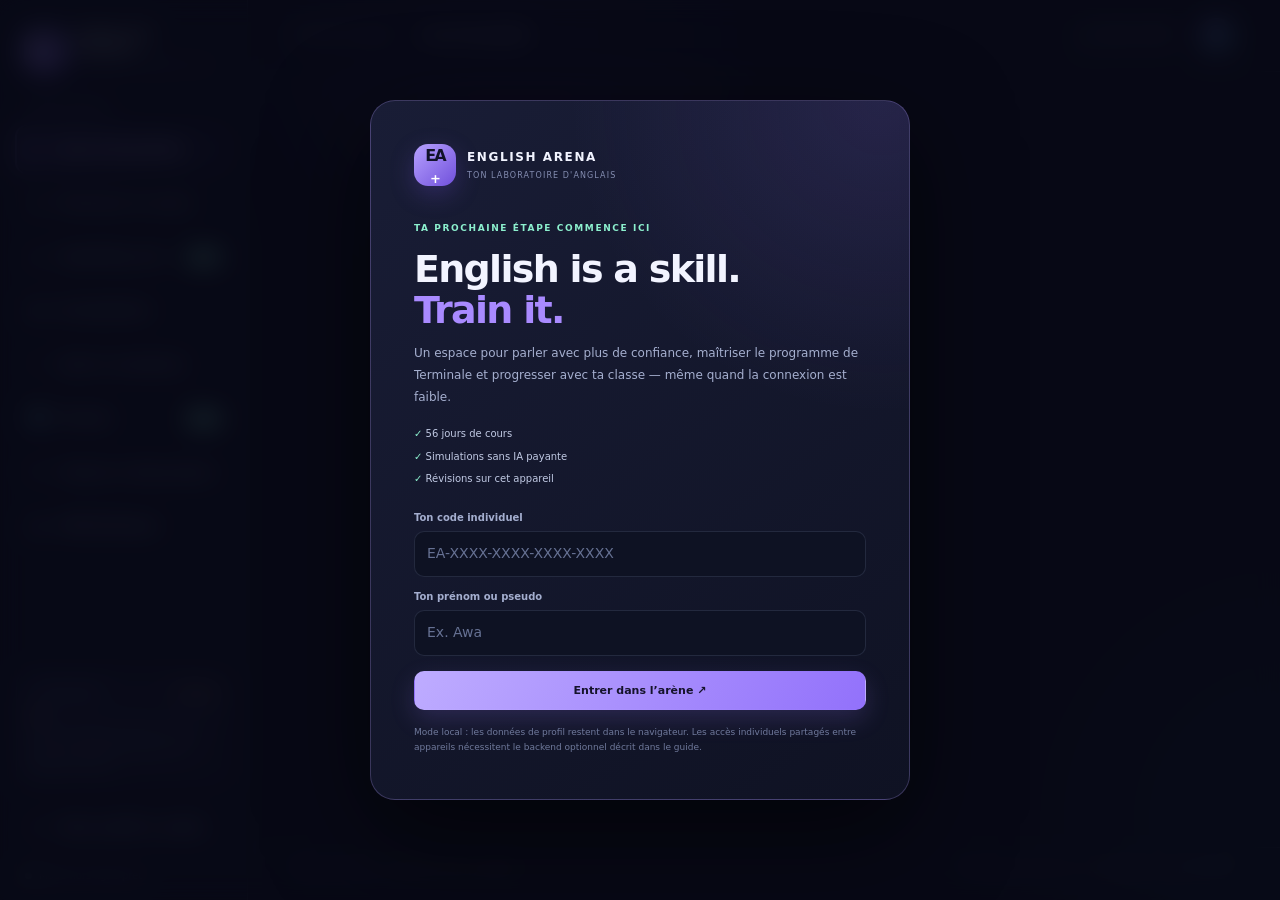
<file: index.html>
<!doctype html>
<html lang="fr">
<head>
  <meta charset="utf-8">
  <meta name="viewport" content="width=device-width,initial-scale=1,viewport-fit=cover">
  <meta http-equiv="Content-Security-Policy" content="default-src 'self'; script-src 'self'; style-src 'self' 'unsafe-inline'; img-src 'self' data: blob:; media-src 'self' blob:; font-src 'self'; connect-src 'self' https://*.supabase.co wss://*.supabase.co; object-src 'none'; base-uri 'self'; form-action 'self'; frame-src 'none'; worker-src 'self'">
  <meta name="referrer" content="no-referrer">
  <meta name="robots" content="noindex, nofollow">
  <meta name="theme-color" content="#101327">
  <meta name="description" content="English Arena : cours d'anglais pour la Terminale, simulations orales, quiz et révisions hors ligne.">
  <title>English Arena · Terminale English Lab</title>
  <link rel="manifest" href="manifest.webmanifest">
  <link rel="icon" href="assets/icons/icon.svg" type="image/svg+xml">
  <link rel="stylesheet" href="css/styles.css">
  <script src="js/boot.js"></script>
  <script src="js/config.js"></script>
  <script src="js/vendor/supabase.js" defer></script>
  <script src="js/data.js"></script>
  <script src="js/data-extra.js"></script>
  <script src="js/data-sim-more.js"></script>
  <script src="js/world-data.js"></script>
  <script src="js/cloud.js" defer></script>
  <script src="js/voice.js" defer></script>
  <script src="js/speech.js" defer></script>
  <script src="js/badges.js" defer></script>
  <script src="js/mascot.js" defer></script>
  <script src="js/quiz-engine.js" defer></script>
  <script src="js/simulation.js" defer></script>
  <script src="js/games.js" defer></script>
  <script src="js/duel.js" defer></script>
  <script src="js/tournament.js" defer></script>
  <script src="js/world.js" defer></script>
  <script src="js/tour.js" defer></script>
  <script src="js/app.js" defer></script>
</head>
<body>
  <div class="ambient ambient-one"></div><div class="ambient ambient-two"></div>
  <div id="toast" class="toast" role="status" aria-live="polite"></div>
  <div class="app-shell">
    <aside class="sidebar" id="sidebar">
      <a class="brand" href="#home" aria-label="English Arena accueil"><span class="brand-mark">EA<span>+</span></span><span><strong>ENGLISH<br>ARENA</strong><small>TERMINALE ENGLISH LAB</small></span></a>
      <div class="side-label">TON ESPACE</div>
      <nav class="main-nav" aria-label="Navigation principale">
        <button class="nav-item active" data-view="home"><span class="nav-icon">◈</span>Vue d'ensemble</button>
        <button class="nav-item" data-view="courses"><span class="nav-icon">▤</span>Parcours & cours</button>
        <button class="nav-item" data-view="speak"><span class="nav-icon">◖</span>Speaking Lab <span class="nav-pill">NEW</span></button>
        <button class="nav-item" data-view="vocab"><span class="nav-icon">Aa</span>Vocabulaire</button>
        <button class="nav-item" data-view="practice"><span class="nav-icon">✳</span>Quiz & examens</button>
        <button class="nav-item" data-view="world"><span class="nav-icon">🌍</span>Monde <span class="nav-pill">NEW</span></button>
        <button class="nav-item" data-view="community"><span class="nav-icon">☺</span>Classe & discussion</button>
        <button class="nav-item" data-view="library"><span class="nav-icon">▣</span>Bibliothèque</button>
      </nav>
      <div class="side-spacer"></div>
      <div class="streak-card"><div class="streak-top"><span>✦ TON ÉLAN</span><span id="sidebarStreak">0 jours</span></div><div class="streak-meter"><i id="streakFill"></i></div><p>Un peu d'anglais chaque jour vaut mieux qu'une longue séance de temps en temps.</p></div>
      <button class="nav-item" data-view="profile"><span class="nav-icon">⚙</span>Mon profil & outils</button>
      <div class="sidebar-foot"><span class="status-dot"></span><span id="connectionLabel">Mode hors ligne prêt</span></div>
    </aside>
    <main class="main-area">
      <header class="topbar">
        <button class="icon-button mobile-menu" id="menuToggle" aria-label="Ouvrir le menu">☰</button>
        <div class="crumb"><span>ESPACE ÉLÈVE</span><b>/</b><strong id="currentPageLabel">Vue d'ensemble</strong></div>
        <div class="top-actions"><span class="offline-chip"><i></i><span id="onlineText">LOCAL-FIRST</span></span><button class="install-button" id="installButton" hidden>＋ Installer</button><button class="avatar-button" id="profileShortcut" aria-label="Ouvrir mon profil"><span id="topAvatar">?</span></button></div>
      </header>
      <div class="view-wrap" id="viewContainer" tabindex="-1"></div>
      <footer class="app-footer"><span>ENGLISH ARENA <span class="muted">· Apprendre, parler, progresser.</span></span><span id="footerMode">Tes progrès restent sur cet appareil en mode local.</span></footer>
    </main>
  </div>
  <nav class="mobile-nav" aria-label="Navigation mobile">
    <button data-view="home" class="active"><span>◈</span>Accueil</button><button data-view="courses"><span>▤</span>Cours</button><button data-view="speak"><span>◖</span>Parler</button><button data-view="practice"><span>✳</span>Quiz</button><button data-view="world"><span>🌍</span>Monde</button><button data-view="community"><span>☺</span>Classe</button><button data-view="profile"><span>☻</span>Profil</button>
  </nav>
  <div class="modal-backdrop" id="modalBackdrop" hidden><section class="modal" id="modalPanel" role="dialog" aria-modal="true" aria-labelledby="modalTitle"><button class="modal-close" id="modalClose" aria-label="Fermer">×</button><div id="modalContent"></div></section></div>
  <div class="onboarding-backdrop" id="onboardingBackdrop" hidden><section class="onboarding-panel"><div class="onboarding-brand"><span class="brand-mark">EA<span>+</span></span><div><b>ENGLISH ARENA</b><small>TON LABORATOIRE D'ANGLAIS</small></div></div><div class="onboarding-kicker">TA PROCHAINE ÉTAPE COMMENCE ICI</div><h1>English is a skill.<br><em>Train it.</em></h1><p class="onboarding-copy">Un espace pour parler avec plus de confiance, maîtriser le programme de Terminale et progresser avec ta classe — même quand la connexion est faible.</p><div class="onboarding-features"><span>✓ 56 jours de cours</span><span>✓ Simulations sans IA payante</span><span>✓ Révisions sur cet appareil</span></div><div id="onboardingFormWrap"></div><small class="privacy-note">Mode local : les données de profil restent dans le navigateur. Les accès individuels partagés entre appareils nécessitent le backend optionnel décrit dans le guide.</small></section></div>
  
</body>
</html>
</file>
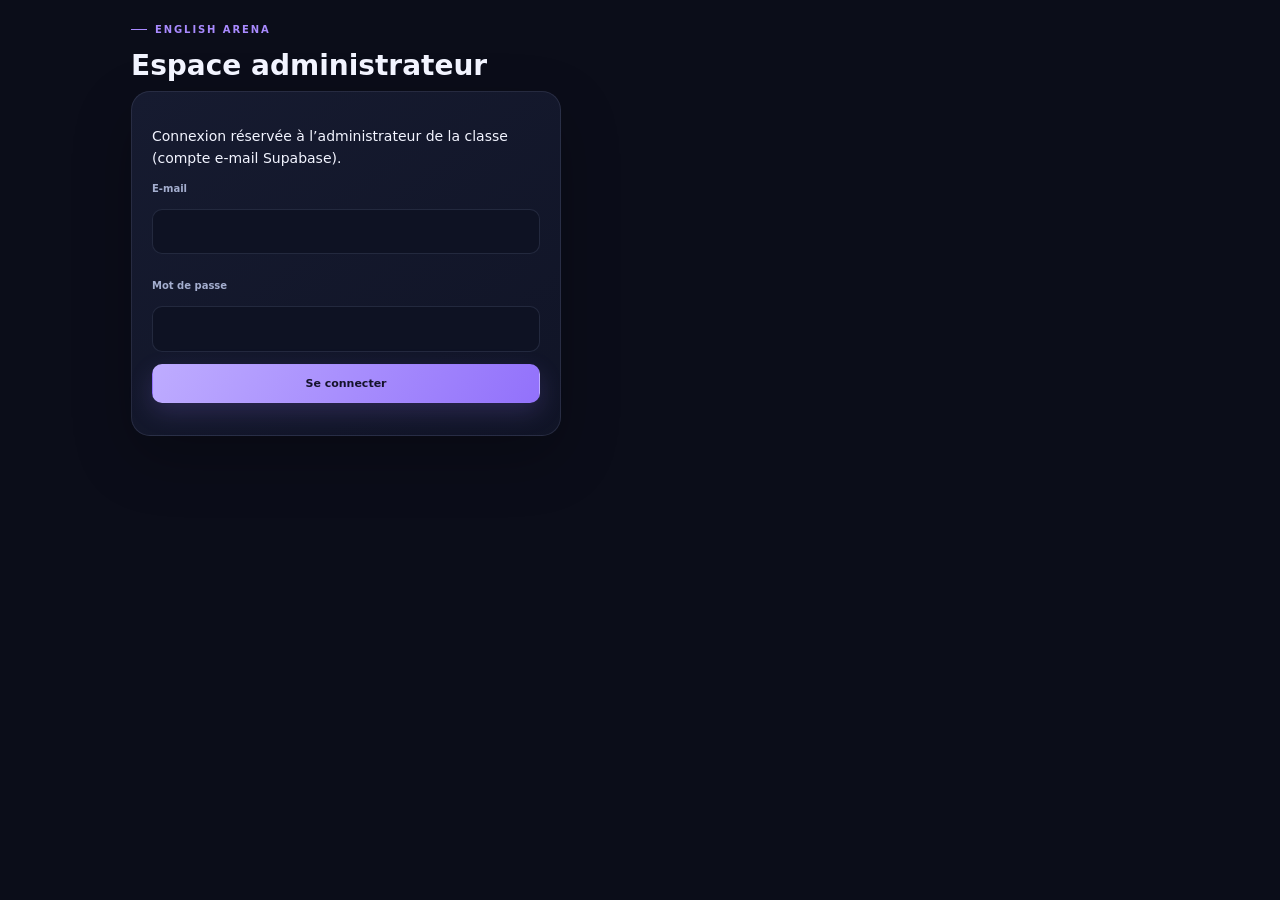
<file: admin.html>
<!doctype html>
<html lang="fr">
<head>
  <meta charset="utf-8">
  <meta name="viewport" content="width=device-width,initial-scale=1">
  <meta http-equiv="Content-Security-Policy" content="default-src 'self'; script-src 'self'; style-src 'self' 'unsafe-inline'; img-src 'self' data: blob:; media-src 'self' blob:; font-src 'self'; connect-src 'self' https://*.supabase.co wss://*.supabase.co; object-src 'none'; base-uri 'self'; form-action 'self'; frame-src 'none'; worker-src 'self'">
  <meta name="referrer" content="no-referrer">
  <meta name="robots" content="noindex, nofollow">
  <meta name="theme-color" content="#101327">
  <title>English Arena · Administration</title>
  <link rel="icon" href="assets/icons/icon.svg" type="image/svg+xml">
  <link rel="stylesheet" href="css/styles.css">
  <style>
    .adm{max-width:1050px;margin:0 auto;padding:22px 16px 80px}
    .adm h1{font-size:28px;margin:6px 0 4px}
    .tabs{display:flex;gap:8px;flex-wrap:wrap;margin:18px 0}
    .kpis{display:grid;grid-template-columns:repeat(auto-fit,minmax(170px,1fr));gap:12px;margin-bottom:16px}
    .kpi{padding:16px}.kpi b{display:block;font-size:28px}.kpi small{color:var(--muted)}
    .tbl-wrap{overflow-x:auto}table{width:100%;border-collapse:collapse;font-size:13px}
    th,td{text-align:left;padding:9px 10px;border-bottom:1px solid var(--line);white-space:nowrap}th{color:var(--muted);font-weight:600}
    .row-actions{display:flex;gap:6px;flex-wrap:wrap}.row-actions button{padding:5px 9px;font-size:12px}
    textarea.form-field{min-height:110px;resize:vertical}
    pre.codes{background:var(--panel2);border:1px solid var(--line);border-radius:12px;padding:14px;overflow:auto;font-size:13px;user-select:all}
    .stack>*{margin-bottom:12px}[hidden]{display:none!important}
  </style>
  <script src="js/boot.js"></script>
  <script src="js/config.js"></script>
  <script src="js/vendor/supabase.js" defer></script>
  <script src="js/cloud.js" defer></script>
  <script src="js/admin.js" defer></script>
</head>
<body>
<div class="adm">
  <div class="eyebrow">ENGLISH ARENA</div>
  <h1>Espace administrateur</h1>

  <section id="loginBox" class="card panel-pad stack" style="max-width:430px">
    <p>Connexion réservée à l’administrateur de la classe (compte e-mail Supabase).</p>
    <label class="field-label" for="email">E-mail</label>
    <input class="form-field" id="email" type="email" autocomplete="username">
    <label class="field-label" for="pwd">Mot de passe</label>
    <input class="form-field" id="pwd" type="password" autocomplete="current-password">
    <button class="primary-button" id="loginBtn" style="width:100%">Se connecter</button>
    <div id="loginMsg" class="notice" hidden></div>
  </section>

  <div id="app" hidden>
    <div style="display:flex;justify-content:space-between;gap:10px;flex-wrap:wrap;align-items:center">
      <span class="pill green" id="who"></span><button class="ghost-button" id="logoutBtn">Se déconnecter</button>
    </div>
    <div class="tabs">
      <button class="filter-chip active" data-tab="overview">Vue d’ensemble</button>
      <button class="filter-chip" data-tab="students">Élèves & codes</button>
      <button class="filter-chip" data-tab="generate">Créer des codes</button>
      <button class="filter-chip" data-tab="news">Annonces</button>
      <button class="filter-chip" data-tab="chat">Messages</button>
      <button class="filter-chip" data-tab="audit">Sécurité</button>
    </div>
    <div id="msg" class="notice" hidden></div>

    <section data-panel="overview">
      <div class="kpis" id="kpis"></div>
      <div class="card panel-pad"><h3>Élèves à relancer</h3><p style="color:var(--muted)">Inscrits mais inactifs depuis plus de 7 jours, ou codes jamais utilisés.</p><div id="inactive"></div></div>
    </section>

    <section data-panel="students" hidden>
      <div class="card panel-pad stack">
        <div style="display:flex;gap:10px;flex-wrap:wrap">
          <input class="form-field" id="search" placeholder="Rechercher un nom…" style="max-width:260px">
          <button class="ghost-button" id="csvBtn">Exporter en CSV ↓</button>
          <button class="ghost-button" id="refreshBtn">Actualiser ↻</button>
        </div>
        <div class="tbl-wrap"><table><thead><tr><th>Élève</th><th>Pseudo</th><th>XP</th><th>Leçons</th><th>Série</th><th>Dernière visite</th><th>Statut</th><th>Actions</th></tr></thead><tbody id="rows"></tbody></table></div>
      </div>
    </section>

    <section data-panel="generate" hidden>
      <div class="card panel-pad stack">
        <h3>Créer des codes individuels</h3>
        <p>Écris <b>un nom par ligne</b> (un code sera créé pour chaque élève). Les codes ne sont affichés qu’<b>une seule fois</b> : télécharge la liste et garde-la en privé. Supabase ne conserve que des empreintes.</p>
        <textarea class="form-field" id="names" placeholder="Awa Traoré&#10;Moussa Diallo&#10;Fatou Keita"></textarea>
        <button class="primary-button" id="genBtn">Générer et enregistrer</button>
        <div id="genOut" hidden>
          <div class="notice"><strong>Copie ou télécharge maintenant.</strong> Ces codes ne seront plus visibles ensuite. Envoie chaque code uniquement à l’élève concerné.</div>
          <pre class="codes" id="codesText"></pre>
          <div class="button-row"><button class="secondary-button" id="copyBtn">Copier</button><button class="secondary-button" id="dlBtn">Télécharger .txt ↓</button></div>
        </div>
      </div>
    </section>

    <section data-panel="news" hidden>
      <div class="card panel-pad stack">
        <h3>Publier une annonce</h3>
        <input class="form-field" id="newsTitle" maxlength="80" placeholder="Titre (ex. Contrôle vendredi)">
        <textarea class="form-field" id="newsBody" maxlength="600" placeholder="Message pour la classe…"></textarea>
        <label><input type="checkbox" id="newsPin"> Épingler en haut</label>
        <button class="primary-button" id="newsBtn">Publier</button>
      </div>
      <div class="card panel-pad" style="margin-top:14px"><h3>Annonces actuelles</h3><div id="newsList"></div></div>
    </section>
    <section data-panel="chat" hidden>
      <div class="card panel-pad stack"><h3>Messages de la classe</h3><p style="color:var(--muted)">Supprime un message, ou rends un élève muet s’il dérape. Les messages signalés 3 fois sont masqués automatiquement : tu peux les rétablir ou les supprimer.</p><button class="ghost-button" id="chatRefresh">Actualiser ↻</button><div id="chatAdmin"></div></div>
    </section>
    <section data-panel="audit" hidden>
      <div class="card panel-pad stack"><h3>Journal de sécurité</h3><div id="secKpis" class="kpis"></div><p style="color:var(--muted)">Toutes les actions d’administration (création/suppression de codes, messages, annonces…) sont enregistrées automatiquement. Déconnexion automatique après 15 minutes d’inactivité.</p><button class="ghost-button" id="auditRefresh">Actualiser ↻</button><div class="tbl-wrap"><table><thead><tr><th>Date</th><th>Admin</th><th>Table</th><th>Action</th><th>Réf.</th></tr></thead><tbody id="auditRows"></tbody></table></div></div>
    </section>
  </div>
</div>
</body>
</html>
</file>
<file: css/styles.css>
:root{--bg:#0b0d19;--panel:#121628;--panel2:#171c32;--panel3:#1e2440;--line:rgba(185,196,245,.12);--text:#f2f4ff;--muted:#9ba4c3;--purple:#a98aff;--purple2:#7959e8;--mint:#8cf0ce;--cyan:#79d9fa;--orange:#ffba78;--pink:#ff90bb;--good:#7ee6ad;--bad:#ff8e9d;--radius:19px;--shadow:0 22px 60px rgba(0,0,0,.23);font-synthesis:none;color-scheme:dark}
*{box-sizing:border-box}html{scroll-behavior:smooth}body{margin:0;min-height:100vh;background:var(--bg);color:var(--text);font-family:Inter,ui-sans-serif,system-ui,-apple-system,BlinkMacSystemFont,"Segoe UI",sans-serif;font-size:14px;line-height:1.55;overflow-x:hidden}button,input,textarea,select{font:inherit}button{cursor:pointer}button:focus-visible,a:focus-visible,input:focus-visible,textarea:focus-visible,select:focus-visible{outline:2px solid var(--cyan);outline-offset:3px}a{color:var(--cyan);text-decoration:none}.ambient{position:fixed;z-index:-1;pointer-events:none;filter:blur(70px);opacity:.13;border-radius:50%}.ambient-one{width:400px;height:400px;background:var(--purple2);top:-170px;left:25%}.ambient-two{width:360px;height:360px;background:#197e95;right:-190px;bottom:-100px}.app-shell{display:flex;min-height:100vh}.sidebar{width:248px;flex:0 0 248px;position:fixed;inset:0 auto 0 0;z-index:20;background:rgba(12,15,29,.94);backdrop-filter:blur(18px);border-right:1px solid var(--line);padding:23px 15px 17px;display:flex;flex-direction:column}.brand{display:flex;align-items:center;gap:11px;padding:4px 9px 27px;color:var(--text)}.brand-mark{display:grid;place-items:center;position:relative;width:42px;height:42px;border-radius:14px;background:linear-gradient(135deg,#b7a1ff,#7050db);color:#111229;font-size:16px;font-weight:950;letter-spacing:-2px;box-shadow:0 8px 25px #7353dc44}.brand-mark span{color:#fff;font-size:13px;letter-spacing:0;margin-left:1px}.brand strong{display:block;font-size:13px;letter-spacing:1.8px;line-height:1.05}.brand small{display:block;color:#8e98ba;font-size:8px;letter-spacing:1.6px;margin-top:6px}.side-label{color:#677192;font-size:10px;font-weight:800;letter-spacing:1.6px;padding:0 12px 10px}.main-nav{display:grid;gap:5px}.nav-item{display:flex;gap:11px;align-items:center;border:0;background:transparent;color:#aab2d0;text-align:left;padding:12px 12px;border-radius:12px;min-height:44px;font-weight:650;transition:background .18s,color .18s;width:100%}.nav-item:hover{background:rgba(164,141,255,.08);color:var(--text)}.nav-item.active{background:linear-gradient(105deg,rgba(152,126,255,.18),rgba(121,94,227,.07));color:#d5c9ff;box-shadow:inset 2px 0 #ae99ff}.nav-icon{width:21px;flex:0 0 21px;text-align:center;font-weight:800;color:#8791b6;font-size:16px}.nav-item.active .nav-icon{color:var(--purple)}.nav-pill{font-size:8px;font-weight:900;letter-spacing:.6px;color:#0e2b28;background:var(--mint);border-radius:5px;padding:2px 5px;margin-left:auto}.side-spacer{flex:1;min-height:15px}.streak-card{padding:13px 12px 12px;margin:10px 1px 17px;border:1px solid var(--line);border-radius:14px;background:linear-gradient(135deg,#151a30,#141526)}.streak-top{display:flex;align-items:center;justify-content:space-between;font-size:9px;font-weight:850;letter-spacing:1px}.streak-top span:first-child{color:#8f94b5}.streak-top span:last-child{color:var(--orange);letter-spacing:0;font-size:11px}.streak-meter{height:5px;background:#282e49;border-radius:99px;margin-top:11px;overflow:hidden}.streak-meter i{display:block;width:8%;height:100%;background:linear-gradient(90deg,var(--orange),var(--pink));border-radius:99px;transition:width .3s}.streak-card p{font-size:10px;line-height:1.55;color:#8e98b6;margin:10px 0 0}.sidebar-foot{display:flex;align-items:center;gap:7px;color:#7782a4;font-size:10px;padding:15px 10px 0}.status-dot{display:inline-block;width:7px;height:7px;border-radius:99px;background:var(--mint);box-shadow:0 0 10px #8cf0ce55}.main-area{margin-left:248px;width:calc(100% - 248px);min-width:0}.topbar{height:72px;border-bottom:1px solid var(--line);display:flex;align-items:center;justify-content:space-between;padding:0 clamp(19px,4vw,46px);background:rgba(11,13,25,.58);backdrop-filter:blur(15px);position:sticky;top:0;z-index:15}.crumb{display:flex;align-items:center;gap:12px;color:#7f89aa;font-size:10px;font-weight:800;letter-spacing:1.5px}.crumb b{color:#444c6f}.crumb strong{font-size:12px;letter-spacing:0;color:#d7dcf2;font-weight:650}.top-actions{display:flex;align-items:center;gap:14px}.offline-chip{display:flex;align-items:center;gap:7px;color:#aeb6d4;font-size:9px;font-weight:850;letter-spacing:1.1px;border:1px solid var(--line);padding:7px 10px;border-radius:8px}.offline-chip i{width:6px;height:6px;border-radius:99px;background:var(--mint);box-shadow:0 0 9px #8cf0ce66}.icon-button,.avatar-button{border:1px solid var(--line);background:#171b31;color:var(--text);width:35px;height:35px;border-radius:11px;display:grid;place-items:center}.avatar-button{border-radius:50%;background:linear-gradient(135deg,#4c3b8b,#247e8f);border:1px solid #c1b4ff55;font-weight:900}.install-button{border:1px solid #a99aff55;background:#a38aff14;color:#d6caff;border-radius:9px;padding:8px 12px;font-size:11px;font-weight:750}.mobile-menu{display:none}.view-wrap{max-width:1450px;margin:0 auto;padding:31px clamp(19px,4vw,46px) 32px;min-height:calc(100vh - 125px)}.app-footer{display:flex;justify-content:space-between;gap:12px;flex-wrap:wrap;border-top:1px solid var(--line);padding:16px clamp(19px,4vw,46px);font-size:9px;letter-spacing:.9px;color:#727c9c}.muted{color:#6e789b;letter-spacing:0}.page-heading{display:flex;justify-content:space-between;align-items:flex-end;gap:20px;margin-bottom:25px}.eyebrow{font-size:10px;font-weight:850;letter-spacing:1.9px;color:var(--purple);text-transform:uppercase;display:flex;gap:8px;align-items:center}.eyebrow:before{content:"";width:16px;height:1px;background:currentColor}.page-heading h1{font-size:clamp(28px,3vw,40px);letter-spacing:-1.7px;line-height:1.1;margin:9px 0 8px;font-weight:850}.page-heading h1 em{font-style:normal;color:var(--purple)}.page-heading p{max-width:680px;margin:0;color:var(--muted);line-height:1.7;font-size:13px}.pill{display:inline-flex;align-items:center;gap:6px;padding:5px 9px;border-radius:7px;border:1px solid var(--line);background:rgba(255,255,255,.025);color:#b0b9d9;font-size:9px;font-weight:800;letter-spacing:.6px}.pill.purple{border-color:#a58aff44;color:#c8b9ff;background:#a58aff11}.pill.green{border-color:#8cf0ce33;color:var(--mint);background:#8cf0ce0b}.pill.orange{border-color:#ffba7833;color:var(--orange);background:#ffba780b}.primary-button,.secondary-button,.ghost-button{display:inline-flex;align-items:center;justify-content:center;gap:8px;min-height:39px;padding:10px 14px;border-radius:10px;border:1px solid transparent;font-size:11px;font-weight:850;transition:transform .15s,filter .15s;text-align:center}.primary-button{color:#15132b;background:linear-gradient(120deg,#beacff,#9271fb);box-shadow:0 9px 24px #8f73f233}.primary-button:hover,.secondary-button:hover,.ghost-button:hover{transform:translateY(-1px);filter:brightness(1.08)}.secondary-button{background:#7fdbf70d;color:#a3e9ff;border-color:#7fdbf733}.ghost-button{background:transparent;color:#c3c9e2;border-color:var(--line)}.danger-button{border-color:#ff8e9d44;background:#ff8e9d0b;color:#ff9caa}.button-row{display:flex;gap:9px;flex-wrap:wrap}.card{background:linear-gradient(145deg,rgba(23,28,49,.96),rgba(17,21,39,.96));border:1px solid var(--line);border-radius:var(--radius);box-shadow:var(--shadow)}.hero-grid{display:grid;grid-template-columns:minmax(0,1.5fr) minmax(240px,.8fr);gap:17px}.welcome-hero{min-height:278px;padding:27px 28px 24px;position:relative;overflow:hidden;background:linear-gradient(115deg,#1c2040,#17172d 66%,#2a2244);isolation:isolate}.welcome-hero:before{content:"";position:absolute;z-index:-1;width:320px;height:320px;right:-65px;top:-95px;border-radius:50%;background:radial-gradient(circle at 35% 35%,#aa91ff5c,transparent 68%);border:1px solid #a990ff20;box-shadow:0 0 0 28px #a990ff07,0 0 0 58px #a990ff05}.hero-stamp{font-size:9px;letter-spacing:1.8px;font-weight:850;color:var(--mint);display:flex;align-items:center;gap:8px}.hero-stamp span{display:grid;place-items:center;width:23px;height:23px;border-radius:7px;background:#8cf0ce14}.welcome-hero h2{font-size:clamp(26px,3vw,36px);line-height:1.12;letter-spacing:-1.4px;max-width:460px;margin:18px 0 11px}.welcome-hero h2 em{font-style:normal;color:var(--purple)}.welcome-hero p{max-width:450px;color:#a3accb;font-size:12px;line-height:1.75;margin:0 0 19px}.hero-buttons{display:flex;align-items:center;gap:9px;flex-wrap:wrap}.hero-footnote{font-size:9px;color:#7782a5;margin-top:14px}.daily-card{padding:22px;position:relative;overflow:hidden;background:linear-gradient(150deg,#1e2341,#171a30)}.daily-card:after{content:"✦";position:absolute;right:20px;top:2px;font-size:78px;color:#a98aff0e}.daily-top{display:flex;align-items:center;justify-content:space-between;font-size:10px;color:#99a2c1;letter-spacing:1.1px;font-weight:800}.daily-number{width:34px;height:34px;border:1px solid #a98aff3e;background:#a98aff13;color:var(--purple);border-radius:10px;display:grid;place-items:center;font-size:15px}.daily-card h3{font-size:21px;line-height:1.25;letter-spacing:-.7px;margin:23px 0 7px}.daily-card p{font-size:11px;color:var(--muted);line-height:1.7;margin:0 0 18px}.daily-card .primary-button{width:100%}.stats-grid{display:grid;grid-template-columns:repeat(4,minmax(0,1fr));gap:12px;margin:17px 0 24px}.stat-card{padding:16px 17px;min-height:119px}.stat-top{display:flex;align-items:center;justify-content:space-between;color:#929dbd;font-size:10px}.stat-icon{width:29px;height:29px;border:1px solid var(--line);display:grid;place-items:center;border-radius:9px;color:var(--purple);font-size:14px}.stat-number{display:block;font-size:28px;font-weight:850;letter-spacing:-1px;line-height:1.2;margin-top:14px}.stat-bottom{display:flex;justify-content:space-between;align-items:center;color:#7f8aad;font-size:9px;margin-top:4px}.stat-bottom em{font-style:normal;color:var(--mint)}.two-column{display:grid;grid-template-columns:minmax(0,1.25fr) minmax(250px,.75fr);gap:17px}.section-head{display:flex;align-items:center;justify-content:space-between;gap:10px;margin-bottom:14px}.section-head h3{font-size:15px;letter-spacing:-.3px;margin:0}.section-head p{margin:3px 0 0;color:var(--muted);font-size:10px}.text-button{border:0;background:transparent;color:var(--purple);font-size:10px;font-weight:850;padding:5px}.panel-pad{padding:20px}.journey-list{display:grid;gap:10px}.journey-item{display:flex;align-items:center;gap:12px;border:1px solid var(--line);border-radius:13px;padding:12px;background:#fff1;transition:background .15s}.journey-item:hover{background:#a98aff0c}.journey-day{width:38px;height:39px;flex:0 0 38px;border-radius:11px;background:#a98aff13;color:#bba8ff;display:grid;place-items:center;font-weight:900;font-size:11px}.journey-copy{min-width:0;flex:1}.journey-copy strong{display:block;font-size:11px;color:#e1e5fa}.journey-copy small{display:block;color:#8791b0;font-size:9px;margin-top:3px}.journey-status{font-size:9px;color:#8cf0ce;font-weight:800}.right-stack{display:grid;gap:15px}.mission-card{padding:19px;background:linear-gradient(145deg,#20303a,#19202e);border-color:#8cf0ce18}.mission-heading{display:flex;align-items:center;justify-content:space-between}.mission-heading span{color:var(--mint);font-size:9px;font-weight:900;letter-spacing:1.5px}.mission-heading b{background:#8cf0ce12;color:var(--mint);padding:4px 7px;border-radius:6px;font-size:9px}.mission-card h3{font-size:18px;line-height:1.25;margin:18px 0 8px;letter-spacing:-.5px}.mission-card p{font-size:11px;line-height:1.65;color:#a4b5bf;margin:0 0 17px}.mission-meta{display:flex;align-items:center;gap:12px;color:#8196a4;font-size:9px;margin:0 0 15px}.mission-meta strong{color:var(--mint)}.progress-card{padding:19px}.progress-card h3{font-size:14px;margin:0 0 4px}.progress-card p{font-size:10px;line-height:1.6;color:var(--muted);margin:0 0 15px}.progress-line{height:7px;background:#292e48;border-radius:100px;overflow:hidden}.progress-line span{display:block;height:100%;width:0;background:linear-gradient(90deg,var(--purple2),var(--cyan));border-radius:100px;transition:width .3s}.progress-label{display:flex;justify-content:space-between;font-size:10px;color:#a5aecc;margin-top:8px}.skill-chips{display:flex;flex-wrap:wrap;gap:7px}.skill-chips span{border:1px solid var(--line);background:#ffffff03;padding:6px 9px;border-radius:8px;color:#aeb8d6;font-size:9px}.section-title{display:flex;align-items:center;justify-content:space-between;margin:26px 0 13px}.section-title h3{margin:0;font-size:15px}.section-title span{color:#818bb0;font-size:10px}.course-grid{display:grid;grid-template-columns:repeat(3,minmax(0,1fr));gap:13px}.course-card{padding:17px;position:relative;overflow:hidden;transition:transform .18s,border .18s;display:flex;flex-direction:column;min-height:190px}.course-card:hover{transform:translateY(-2px);border-color:#a98aff55}.course-meta{display:flex;align-items:center;justify-content:space-between;gap:8px}.course-icon{width:36px;height:36px;display:grid;place-items:center;border-radius:12px;background:#a98aff15;color:var(--purple);font-size:18px;border:1px solid #a98aff18}.course-card h3{font-size:14px;line-height:1.35;margin:16px 0 6px}.course-card p{font-size:10px;line-height:1.65;color:var(--muted);margin:0 0 16px}.course-card .course-end{display:flex;align-items:center;justify-content:space-between;gap:8px;margin-top:auto;color:#8690b1;font-size:9px}.course-card .text-button{margin-right:-5px}.filter-bar{display:flex;gap:9px;align-items:center;flex-wrap:wrap;margin-bottom:16px}.search-field,.select-field,.form-field{width:100%;border:1px solid #aeb9ee22;border-radius:10px;background:#0e1223;color:var(--text);padding:11px 12px;outline:none}.search-field{max-width:300px}.select-field{max-width:160px}.search-field::placeholder,.form-field::placeholder,textarea::placeholder{color:#667193}.filter-chip{border:1px solid var(--line);background:#ffffff03;border-radius:9px;padding:8px 11px;color:#a6afd0;font-size:10px}.filter-chip.active{background:#a98aff16;border-color:#a98aff44;color:#cbbfff}.lesson-list{display:grid;gap:9px}.lesson-row{display:flex;align-items:center;gap:13px;padding:13px 15px;border:1px solid var(--line);border-radius:14px;background:#171b2d88}.lesson-row:hover{border-color:#a98aff40}.lesson-index{width:39px;height:42px;flex:0 0 39px;display:grid;place-items:center;background:#a98aff11;border-radius:11px;color:#c0afff;font-size:12px;font-weight:900}.lesson-main{flex:1;min-width:0}.lesson-main strong{display:block;font-size:12px}.lesson-main p{font-size:10px;color:var(--muted);margin:3px 0 0;line-height:1.6}.lesson-tags{display:flex;flex-wrap:wrap;gap:5px;margin-top:7px}.lesson-actions{display:flex;align-items:center;gap:8px}.speaking-layout{display:grid;grid-template-columns:minmax(0,1fr) 295px;gap:16px}.scenario-grid{display:grid;grid-template-columns:repeat(2,minmax(0,1fr));gap:12px}.scenario-card{padding:17px;min-height:190px;display:flex;flex-direction:column}.scenario-top{display:flex;justify-content:space-between;align-items:center}.scenario-symbol{width:37px;height:37px;border-radius:12px;background:#8cf0ce12;border:1px solid #8cf0ce1c;color:var(--mint);display:grid;place-items:center;font-size:17px}.scenario-card h3{font-size:14px;margin:14px 0 5px}.scenario-card p{font-size:10px;line-height:1.6;color:var(--muted);margin:0 0 14px}.scenario-card .scenario-bottom{display:flex;align-items:center;justify-content:space-between;gap:8px;margin-top:auto;font-size:9px;color:#8792b2}.speaking-aside{display:grid;align-content:start;gap:13px}.speaking-aside .card{padding:18px}.speaking-aside h3{font-size:14px;margin:0 0 9px}.speaking-aside p{font-size:10px;line-height:1.7;color:var(--muted);margin:0}.tip-row{display:flex;gap:10px;margin-top:13px}.tip-bullet{flex:0 0 24px;width:24px;height:24px;background:#a98aff12;border-radius:8px;color:var(--purple);display:grid;place-items:center;font-size:10px;font-weight:900}.tip-row strong{display:block;font-size:10px;margin-bottom:2px}.tip-row small{display:block;color:var(--muted);font-size:9px;line-height:1.6}.roleplay{padding:24px;max-width:900px;margin:0 auto}.roleplay-header{display:flex;justify-content:space-between;gap:10px;align-items:center}.roleplay-title{font-size:25px;letter-spacing:-1px;margin:13px 0 6px}.roleplay-context{color:var(--muted);font-size:11px;margin:0 0 20px}.dialogue-box{background:#0d1121;border:1px solid var(--line);border-radius:14px;padding:18px;margin:15px 0}.dialogue-person{font-size:9px;font-weight:900;letter-spacing:1px;color:var(--mint);text-transform:uppercase}.dialogue-line{font-size:16px;line-height:1.6;margin:10px 0 0}.response-area{width:100%;min-height:115px;resize:vertical;background:#0d1121;border:1px solid #a98aff38;border-radius:12px;padding:13px;color:var(--text);line-height:1.6}.roleplay-controls{display:flex;align-items:center;gap:8px;flex-wrap:wrap;margin-top:12px}.hint-list{display:flex;flex-wrap:wrap;gap:6px;margin:10px 0}.hint-chip{border:1px solid #8cf0ce25;background:#8cf0ce08;color:#a0e9d0;border-radius:7px;padding:6px 8px;font-size:9px}.feedback-box{border:1px solid #8cf0ce2d;background:#8cf0ce09;border-radius:12px;padding:13px;margin-top:14px;display:none}.feedback-box.show{display:block}.feedback-box strong{font-size:11px;color:var(--mint)}.feedback-box p{font-size:11px;line-height:1.65;color:#b7c6cf;margin:5px 0 0}.vocab-layout{display:grid;grid-template-columns:minmax(0,1.1fr) minmax(280px,.9fr);gap:16px}.flashcard-stage{min-height:335px;display:grid;place-items:center;padding:24px;background:radial-gradient(circle at 50% 20%,#5e4ca32b,transparent 50%),linear-gradient(135deg,#1c2040,#15182d);position:relative;overflow:hidden}.flashcard{width:min(100%,430px);min-height:230px;padding:30px 25px;border-radius:19px;border:1px solid #b29dff55;background:#22233fdf;display:flex;flex-direction:column;justify-content:center;align-items:center;text-align:center;cursor:pointer;box-shadow:0 18px 42px #0003}.flashcard small{color:var(--purple);font-size:9px;font-weight:900;letter-spacing:2px}.flashcard h2{font-size:31px;letter-spacing:-1px;margin:18px 0 5px}.flashcard p{font-size:11px;line-height:1.65;color:#b2bbd9;margin:6px 0}.flashcard .tap-note{color:#8792b1;font-size:9px;margin-top:16px}.flashcard-nav{display:flex;justify-content:center;align-items:center;gap:15px;margin-top:18px}.round-button{width:37px;height:37px;display:grid;place-items:center;border:1px solid var(--line);background:#202541;color:var(--text);border-radius:50%;font-size:14px}.vocab-list{display:grid;gap:8px}.vocab-row{display:flex;align-items:center;gap:11px;border:1px solid var(--line);border-radius:11px;padding:10px 12px;background:#15192a}.vocab-word{flex:1;min-width:0}.vocab-word strong{font-size:11px;display:block}.vocab-word small{display:block;color:var(--muted);font-size:9px;margin-top:2px}.known-mark{width:23px;height:23px;border:1px solid var(--line);border-radius:7px;background:#ffffff04;color:var(--mint);display:grid;place-items:center}.known-mark.active{background:#8cf0ce15;border-color:#8cf0ce45}.quiz-layout{display:grid;grid-template-columns:minmax(0,1fr) 285px;gap:16px}.quiz-main{padding:23px}.quiz-meta{display:flex;align-items:center;justify-content:space-between;gap:10px}.quiz-progress{height:5px;border-radius:100px;background:#2a304d;overflow:hidden;margin:15px 0 22px}.quiz-progress span{display:block;height:100%;background:linear-gradient(90deg,var(--purple),var(--cyan));transition:width .2s}.quiz-question{font-size:clamp(19px,2vw,26px);line-height:1.35;letter-spacing:-.6px;margin:0 0 20px}.answer-list{display:grid;gap:9px}.answer-option{display:flex;align-items:center;gap:12px;text-align:left;border:1px solid var(--line);border-radius:11px;background:#ffffff03;color:#dce1f5;padding:13px}.answer-option:hover{border-color:#a98aff57;background:#a98aff0b}.answer-option .option-letter{width:27px;height:27px;border-radius:8px;background:#ffffff08;border:1px solid var(--line);display:grid;place-items:center;font-size:10px;font-weight:850;color:#a9b3d5;flex:0 0 27px}.answer-option.correct{border-color:#8cf0ce55;background:#8cf0ce0c}.answer-option.incorrect{border-color:#ff8e9d55;background:#ff8e9d0a}.quiz-feedback{padding:13px;border-radius:11px;background:#8cf0ce0a;border:1px solid #8cf0ce2b;margin-top:15px;display:none}.quiz-feedback.show{display:block}.quiz-feedback strong{font-size:11px;color:var(--mint)}.quiz-feedback p{font-size:10px;line-height:1.6;color:#b5c8cc;margin:4px 0 0}.quiz-bottom{display:flex;align-items:center;justify-content:space-between;gap:12px;margin-top:21px}.quiz-side{display:grid;align-content:start;gap:13px}.quiz-side .card{padding:18px}.quiz-side h3{font-size:13px;margin:0 0 7px}.quiz-side p{font-size:10px;line-height:1.7;color:var(--muted);margin:0}.result-score{font-size:50px;letter-spacing:-2px;font-weight:900;color:var(--mint);line-height:1.1}.library-grid{display:grid;grid-template-columns:repeat(2,minmax(0,1fr));gap:13px}.resource-card{display:flex;gap:13px;padding:17px}.resource-icon{flex:0 0 40px;width:40px;height:40px;border-radius:12px;background:#79d9fa11;color:var(--cyan);border:1px solid #79d9fa22;display:grid;place-items:center;font-size:17px}.resource-card h3{font-size:13px;margin:0 0 5px}.resource-card p{color:var(--muted);font-size:10px;line-height:1.6;margin:0 0 9px}.file-row{display:flex;align-items:center;gap:13px;padding:13px 14px;border-bottom:1px solid var(--line)}.file-row:last-child{border-bottom:0}.file-icon{width:36px;height:39px;border-radius:9px;background:#ffba7812;color:var(--orange);display:grid;place-items:center;flex:0 0 36px;font-size:10px;font-weight:900}.file-details{flex:1;min-width:0}.file-details strong{display:block;font-size:11px;overflow-wrap:anywhere}.file-details small{display:block;font-size:9px;color:var(--muted);margin-top:3px}.profile-grid{display:grid;grid-template-columns:minmax(0,.95fr) minmax(0,1.05fr);gap:15px}.profile-card{padding:21px}.profile-id{display:flex;align-items:center;gap:13px;margin-bottom:19px}.profile-avatar{width:55px;height:55px;border-radius:17px;display:grid;place-items:center;background:linear-gradient(135deg,#5c488c,#2d8597);font-size:22px;font-weight:900;border:1px solid #bcaaff4c}.profile-id h3{margin:0;font-size:18px}.profile-id p{margin:4px 0 0;color:var(--muted);font-size:10px}.field-label{display:block;color:#a4aecf;font-size:10px;font-weight:800;margin:12px 0 6px}.settings-row{display:flex;align-items:center;justify-content:space-between;gap:15px;border-bottom:1px solid var(--line);padding:13px 0}.settings-row:last-child{border-bottom:0}.settings-row strong{display:block;font-size:11px}.settings-row small{display:block;font-size:9px;color:var(--muted);margin-top:3px;line-height:1.6}.toggle{width:40px;height:23px;border-radius:50px;border:1px solid #566080;background:#282f4a;padding:3px;display:flex;align-items:center;flex:0 0 40px}.toggle:after{content:"";width:15px;height:15px;background:#a2accd;border-radius:50%;transition:transform .15s}.toggle.on{background:#7356d8;border-color:#ad98ff}.toggle.on:after{background:#fff;transform:translateX(16px)}.notice{border:1px solid #ffba7830;background:#ffba780b;border-radius:12px;padding:12px 13px;color:#cfb89c;font-size:10px;line-height:1.65}.notice strong{color:#ffd3a5}.notice.blue{border-color:#79d9fa2d;background:#79d9fa08;color:#a5c7d6}.notice.blue strong{color:#90e2fb}.achievement-grid{display:grid;grid-template-columns:repeat(3,minmax(0,1fr));gap:9px}.achievement{padding:13px 9px;text-align:center;border:1px solid var(--line);background:#ffffff02;border-radius:12px;opacity:.52}.achievement.unlocked{opacity:1;border-color:#ffba7844;background:#ffba7808}.achievement span{display:block;font-size:23px}.achievement strong{display:block;font-size:9px;margin-top:6px}.achievement small{display:block;font-size:8px;color:var(--muted);margin-top:4px}.empty-state{text-align:center;padding:33px 20px;color:var(--muted)}.empty-state strong{display:block;color:#dfe4fa;font-size:14px;margin-bottom:6px}.empty-state p{font-size:11px;margin:0 auto 12px;max-width:380px;line-height:1.7}.modal-backdrop,.onboarding-backdrop{position:fixed;inset:0;z-index:60;background:#070916db;backdrop-filter:blur(13px);display:grid;place-items:center;padding:20px}.modal-backdrop[hidden],.onboarding-backdrop[hidden]{display:none}.modal{width:min(720px,100%);max-height:min(87vh,900px);overflow:auto;position:relative;border:1px solid #a98aff2d;border-radius:20px;padding:24px;background:linear-gradient(145deg,#191e35,#101426);box-shadow:0 30px 100px #0008}.modal-close{position:sticky;float:right;top:0;margin:-9px -8px 0 10px;border:1px solid var(--line);background:#1b2037;color:#e8eaff;width:30px;height:30px;border-radius:9px;font-size:22px;line-height:1}.modal h2{font-size:24px;letter-spacing:-.8px;margin:5px 0 8px}.modal p{font-size:11px;line-height:1.7;color:var(--muted)}.modal h3{font-size:14px;margin:19px 0 7px}.lesson-example{border-left:2px solid var(--purple);background:#a98aff0c;padding:13px 15px;border-radius:0 10px 10px 0;font-size:13px;color:#e0d9ff;margin:12px 0}.lesson-example small{display:block;color:#9c92c6;font-size:9px;margin-bottom:4px}.onboarding-panel{width:min(540px,100%);padding:clamp(25px,5vw,43px);border-radius:25px;border:1px solid #b7a0ff40;background:radial-gradient(circle at 95% 0,#7358c32b,transparent 36%),linear-gradient(145deg,#191d36,#0f1223);box-shadow:0 30px 100px #0009;max-height:92vh;overflow:auto}.onboarding-brand{display:flex;align-items:center;gap:11px;margin-bottom:36px}.onboarding-brand b{display:block;font-size:12px;letter-spacing:1.6px}.onboarding-brand small{display:block;color:#848db1;font-size:8px;letter-spacing:1.1px;margin-top:4px}.onboarding-kicker{font-size:9px;color:var(--mint);font-weight:900;letter-spacing:1.6px}.onboarding-panel h1{font-size:38px;line-height:1.07;letter-spacing:-1.7px;margin:13px 0}.onboarding-panel h1 em{font-style:normal;color:var(--purple)}.onboarding-copy{font-size:12px;line-height:1.8;color:#a5afcf;margin:0}.onboarding-features{display:grid;gap:7px;margin:18px 0 23px;color:#c1cae4;font-size:10px}.onboarding-features span:first-letter{color:var(--mint)}.privacy-note{display:block;margin-top:15px;font-size:9px;line-height:1.7;color:#6f799b}.toast{position:fixed;z-index:100;left:50%;bottom:24px;transform:translate(-50%,20px);opacity:0;pointer-events:none;max-width:min(550px,90vw);padding:12px 16px;border-radius:11px;background:#222a43;border:1px solid #a98aff42;color:#e6e9ff;font-size:11px;box-shadow:var(--shadow);transition:all .2s}.toast.show{transform:translate(-50%,0);opacity:1}.mobile-nav{display:none}.two-column-narrow{display:grid;grid-template-columns:1fr 1fr;gap:13px}.tiny{font-size:9px;color:var(--muted)}.kbd{display:inline-block;border:1px solid var(--line);border-radius:5px;padding:2px 5px;color:#aeb8d8;font-size:9px}
@media(max-width:1160px){.sidebar{width:220px;flex-basis:220px}.main-area{margin-left:220px;width:calc(100% - 220px)}.course-grid{grid-template-columns:repeat(2,minmax(0,1fr))}.stats-grid{grid-template-columns:repeat(2,minmax(0,1fr))}.speaking-layout,.quiz-layout{grid-template-columns:minmax(0,1fr) 255px}}
@media(max-width:850px){.sidebar{width:210px;flex-basis:210px}.main-area{margin-left:210px;width:calc(100% - 210px)}.hero-grid,.two-column,.vocab-layout,.profile-grid{grid-template-columns:1fr}.daily-card{min-height:auto}.right-stack{grid-template-columns:1fr 1fr}.speaking-layout,.quiz-layout{grid-template-columns:1fr}.speaking-aside,.quiz-side{grid-template-columns:repeat(2,minmax(0,1fr))}.library-grid{grid-template-columns:1fr}.crumb span{display:none}}
@media(max-width:650px){body{padding-bottom:66px}.app-shell{display:block}.sidebar{transform:translateX(-110%);transition:transform .2s;width:min(280px,85vw);box-shadow:0 0 0 200vw #05061100}.sidebar.open{transform:translateX(0);box-shadow:0 0 0 200vw #05061199}.main-area{margin:0;width:100%}.topbar{height:60px;padding:0 15px;gap:9px}.mobile-menu{display:grid;flex:0 0 34px;width:34px;height:34px}.crumb{flex:1;min-width:0;gap:7px;font-size:9px;letter-spacing:.7px}.crumb strong{font-size:10px;white-space:nowrap;overflow:hidden;text-overflow:ellipsis}.top-actions{gap:7px}.offline-chip{padding:6px 7px;font-size:8px}.offline-chip span{display:none}.install-button{padding:7px 8px;font-size:9px}.view-wrap{padding:23px 14px 25px;min-height:calc(100vh - 118px)}.app-footer{padding:13px 15px 17px;font-size:8px}.app-footer span:last-child{display:none}.page-heading{display:block;margin-bottom:19px}.page-heading h1{font-size:29px}.page-heading p{font-size:12px}.page-heading .button-row{margin-top:14px}.hero-grid{gap:12px}.welcome-hero{padding:23px 20px;min-height:265px}.welcome-hero h2{font-size:29px}.welcome-hero p{font-size:11px}.daily-card{padding:18px}.daily-card h3{margin-top:16px}.stats-grid{gap:9px;margin:12px 0 19px}.stat-card{padding:13px;min-height:105px}.stat-number{font-size:25px}.stat-top{font-size:9px}.stat-bottom{font-size:8px}.two-column{gap:13px}.right-stack{grid-template-columns:1fr}.course-grid{grid-template-columns:1fr}.course-card{min-height:165px}.lesson-row{align-items:flex-start;padding:11px;gap:9px}.lesson-index{width:34px;flex-basis:34px;height:35px}.lesson-main strong{font-size:11px}.lesson-actions{flex-direction:column;align-items:flex-end}.scenario-grid{grid-template-columns:1fr}.scenario-card{min-height:165px}.speaking-aside,.quiz-side{grid-template-columns:1fr}.roleplay{padding:18px}.roleplay-title{font-size:22px}.dialogue-line{font-size:14px}.quiz-main{padding:17px}.quiz-question{font-size:20px}.answer-option{padding:10px}.flashcard-stage{min-height:290px;padding:14px}.flashcard{min-height:220px;padding:20px}.flashcard h2{font-size:27px}.library-grid{grid-template-columns:1fr}.profile-card{padding:16px}.achievement-grid{grid-template-columns:repeat(3,minmax(0,1fr))}.modal-backdrop{padding:9px}.modal{padding:19px;max-height:90vh}.onboarding-panel{padding:26px 22px}.onboarding-brand{margin-bottom:28px}.onboarding-panel h1{font-size:34px}.mobile-nav{position:fixed;display:grid;grid-template-columns:repeat(6,1fr);gap:2px;bottom:0;left:0;right:0;z-index:30;background:rgba(12,15,29,.96);backdrop-filter:blur(18px);border-top:1px solid var(--line);padding:7px 6px calc(7px + env(safe-area-inset-bottom))}.mobile-nav button{border:0;background:transparent;color:#7883a7;display:flex;align-items:center;justify-content:center;flex-direction:column;gap:4px;font-size:8px;font-weight:750;padding:4px 2px}.mobile-nav button span{font-size:16px}.mobile-nav button.active{color:#c2b2ff}.mobile-nav button.active span{filter:drop-shadow(0 0 5px #a98aff66)}.two-column-narrow{grid-template-columns:1fr}}
@media(prefers-reduced-motion:reduce){*{scroll-behavior:auto!important;transition:none!important;animation:none!important}}

/* Keep the profile switcher tidy on phone-sized screens. */
.onboarding-tabs{display:flex;gap:8px;flex-wrap:wrap;margin:14px 0 10px}.onboarding-tabs .filter-chip{flex:1 1 150px;justify-content:center}

#miniCourseModel[hidden]{display:none!important}

.voice-panel{margin:12px 0;padding:12px 14px;border:1px solid var(--line);border-radius:14px;background:var(--panel2);display:grid;gap:8px}.voice-panel small{color:var(--muted)}.voice-panel .progress-line{height:8px}.voice-panel .progress-line span{transition:width .05s linear}

/* ---------- Kiki, la mascotte ---------- */
.kiki-widget{position:fixed;right:14px;bottom:16px;z-index:25;display:flex;flex-direction:column;align-items:flex-end;gap:8px;pointer-events:none}
.kiki-widget>*{pointer-events:auto}
@media(max-width:650px){.kiki-widget{bottom:78px;right:8px}}
.kiki-btn{width:104px;height:111px;border:0;background:transparent;padding:0;cursor:pointer;filter:drop-shadow(0 8px 14px #0006)}
.kiki-svg,.kiki-svg svg,.kiki-inline svg{display:block;width:100%;height:100%}.kiki-inline{display:inline-block;vertical-align:middle}
.kiki-bubble{max-width:250px;background:#fff;color:#1b2040;border-radius:16px 16px 4px 16px;padding:10px 13px;font-size:13px;font-weight:600;box-shadow:0 10px 30px #0006;cursor:pointer}
.kiki-bubble.pop{animation:kpop .25s ease-out}@keyframes kpop{from{transform:scale(.6);opacity:0}to{transform:scale(1);opacity:1}}
.kiki-panel{width:min(300px,86vw);background:var(--panel);border:1px solid var(--line);border-radius:18px;padding:16px;box-shadow:var(--shadow);display:grid;gap:10px;position:relative}
.kiki-panel[hidden],.kiki-bubble[hidden],.kiki-widget[hidden]{display:none}
.kiki-x{position:absolute;right:10px;top:6px;border:0;background:transparent;color:var(--muted);font-size:22px}
.kiki-phrase{background:var(--panel2);border-radius:12px;padding:11px;display:grid;gap:4px}.kiki-phrase span{color:var(--muted)}
.kiki-colors{display:flex;gap:10px}.kiki-colors button{width:32px;height:32px;border-radius:50%;border:3px solid transparent}.kiki-colors .on{border-color:#fff}
/* états de Kiki */
.kiki{overflow:visible}.kiki .k-fx>*,.kiki .eyes-happy,.kiki .eyes-sleep,.kiki .k-mouth{opacity:0}
.kiki .k-all{animation:kbob 3s ease-in-out infinite;transform-origin:70px 140px}
.kiki .eyes-open .k-pupils{transform-origin:70px 45px;animation:kblink 4.5s infinite}
@keyframes kbob{50%{transform:translateY(-3px)}}@keyframes kblink{0%,94%,100%{transform:scaleY(1)}97%{transform:scaleY(.1)}}
.kiki.mood-happy .eyes-open,.kiki.mood-cheer .eyes-open,.kiki.mood-sleep .eyes-open{opacity:0}
.kiki.mood-happy .eyes-happy,.kiki.mood-cheer .eyes-happy{opacity:1}.kiki.mood-happy .k-mouth,.kiki.mood-cheer .k-mouth{opacity:1}
.kiki.mood-happy .k-all{animation:khop .5s ease-in-out infinite}.kiki.mood-cheer .k-all{animation:khop .35s ease-in-out infinite}
@keyframes khop{50%{transform:translateY(-9px)}}
.kiki .k-wing-l{transform-origin:40px 80px}.kiki .k-wing-r{transform-origin:100px 80px}
.kiki.mood-cheer .k-wing-l{animation:kflapl .3s ease-in-out infinite}.kiki.mood-cheer .k-wing-r{animation:kflapr .3s ease-in-out infinite}
@keyframes kflapl{50%{transform:rotate(38deg)}}@keyframes kflapr{50%{transform:rotate(-38deg)}}
.kiki.mood-cheer .k-confetti{opacity:1;animation:kconf 1s ease-out infinite}@keyframes kconf{from{transform:translateY(8px);opacity:0}30%{opacity:1}to{transform:translateY(-8px);opacity:0}}
.kiki.mood-sleep .eyes-sleep{opacity:1}.kiki.mood-sleep .k-all{animation-duration:6s}.kiki.mood-sleep .k-z{opacity:1;animation:kz 2s infinite}.kiki.mood-sleep .k-z2{animation-delay:.8s}
@keyframes kz{0%{opacity:0;transform:translateY(6px)}50%{opacity:1}100%{opacity:0;transform:translateY(-6px)}}
.kiki.mood-think .k-pupils{transform:translate(-3px,-3px)}.kiki.mood-think .k-q{opacity:1;animation:kz 1.6s infinite}.kiki.mood-think .k-head{transform:rotate(-6deg);transform-origin:70px 70px}
.kiki.mood-listen .eyes-open{transform:scale(1.12);transform-origin:70px 45px}.kiki.mood-listen .k-wave{opacity:1;animation:kwave 1s infinite}.kiki.mood-listen .k-wing-r{transform:rotate(-30deg) translateY(-6px)}
@keyframes kwave{50%{opacity:.35}}
.kiki.mood-talk .k-mouth{opacity:1;animation:ktalk .22s steps(2) infinite}@keyframes ktalk{50%{opacity:0}}
.kiki-roleplay{display:flex;align-items:center;gap:10px;margin:8px 0}.kiki-roleplay .kiki-say{background:var(--panel2);border-radius:12px;padding:8px 12px;font-size:13px}
@media(prefers-reduced-motion:reduce){.kiki *{animation:none!important}}

/* ---------- Badges ---------- */
.badge-wall{display:grid;grid-template-columns:repeat(auto-fill,minmax(130px,1fr));gap:10px}
.badge{position:relative;border:1px solid var(--line);border-radius:14px;padding:12px 10px;background:var(--panel2);text-align:center;display:grid;gap:3px;opacity:.55;filter:grayscale(.9)}
.badge.on{opacity:1;filter:none;border-color:var(--bc);box-shadow:0 0 0 1px var(--bc) inset,0 6px 20px color-mix(in srgb,var(--bc) 25%,transparent)}
.badge-emoji{font-size:30px}.badge strong{font-size:12px}.badge small{color:var(--muted);font-size:10px;line-height:1.3}
.badge em{font-style:normal;font-size:9px;font-weight:800;letter-spacing:.8px;color:var(--bc);text-transform:uppercase}
.badge .progress-line{height:5px;margin-top:4px}
/* ---------- Arcade ---------- */
.arcade-grid{display:grid;grid-template-columns:repeat(auto-fill,minmax(210px,1fr));gap:12px}
.game-card{padding:16px;display:grid;gap:8px}.game-card .game-ico{font-size:34px}
.mem-grid{display:grid;grid-template-columns:repeat(4,1fr);gap:8px;margin:12px 0}
.mem-card{min-height:62px;border-radius:12px;border:1px solid var(--line);background:var(--panel2);color:var(--text);font-weight:700;font-size:12px;padding:6px}
.mem-card.up{background:#2a3566}.mem-card.done{background:#1f5e4a;border-color:var(--mint)}
.letter-row{display:flex;flex-wrap:wrap;gap:6px;justify-content:center;margin:12px 0}.letter{min-width:38px;height:42px;border-radius:10px;border:1px solid var(--line);background:var(--panel2);color:var(--text);font-weight:800;font-size:18px;text-transform:uppercase}
.letter:disabled{opacity:.3}.slot{min-width:34px;height:42px;border-bottom:3px solid var(--muted);text-align:center;font-weight:800;font-size:22px;text-transform:uppercase}
.result-score{font-size:46px;font-weight:900;margin:8px 0}
/* pouvoirs des badges */
.badge-power{display:block;margin-top:4px;font-size:10px;font-weight:700;color:var(--cyan)}
.power-bar{display:flex;flex-wrap:wrap;gap:6px;margin:10px 0}
.power-btn{border:1px solid var(--line);background:var(--panel3);color:var(--text);border-radius:999px;padding:6px 10px;font-size:12px;font-weight:700}
.power-btn small{color:var(--muted);margin-left:4px}.power-btn:disabled{opacity:.4}
/* Kiki : mouvement, lèvres, yeux */
.kiki-widget{transition:none}.kiki-widget.below{flex-direction:column-reverse}.kiki-widget.dragging .kiki-btn{cursor:grabbing;touch-action:none}.kiki-btn{touch-action:none;cursor:grab}
.kiki-svg{transition:transform .2s}
.kiki .k-pupils{transform:translate(var(--ex,0),var(--ey,0))}
.kiki.lip .k-mouth{opacity:1;animation:klip .16s ease-in-out infinite alternate;transform-origin:70px 64px}
@keyframes klip{from{transform:scaleY(.35)}to{transform:scaleY(1.15)}}
.kiki-widget.walking .kiki .k-all{animation:kwalk .28s ease-in-out infinite}
@keyframes kwalk{0%,100%{transform:translateY(0) rotate(-4deg)}50%{transform:translateY(-7px) rotate(4deg)}}
.hint-chip.on{border-color:var(--mint);background:#8cf0ce22}
/* visite guidée */
.tour-spot{position:fixed;z-index:60;border:3px solid var(--cyan);border-radius:14px;box-shadow:0 0 0 9999px rgba(5,7,16,.62),0 0 26px var(--cyan);pointer-events:none;transition:all .45s ease}
.tour-card{position:fixed;z-index:62;left:50%;transform:translateX(-50%);bottom:max(14px,env(safe-area-inset-bottom));width:min(520px,calc(100vw - 24px));background:var(--panel);border:1px solid var(--line);border-radius:18px;padding:14px 16px;box-shadow:var(--shadow);display:grid;gap:8px}
.tour-card h3{margin:0}.tour-card p{margin:0}.tour-explain-banner{position:fixed;z-index:61;top:10px;left:50%;transform:translateX(-50%);background:var(--purple2);color:#fff;border-radius:999px;padding:8px 16px;font-weight:700;box-shadow:var(--shadow);display:flex;gap:10px;align-items:center}
.tour-explain-on [data-action],.tour-explain-on [data-view]{outline:1px dashed #79d9fa88;outline-offset:2px}
/* Monde : plateau */
.wboard{display:grid;grid-template-columns:repeat(6,1fr);gap:6px}
.wsq{position:relative;aspect-ratio:1;border:1px solid var(--line);border-radius:12px;background:var(--panel2);display:grid;place-items:center;font-size:22px}
.wsq em{position:absolute;left:5px;top:2px;font-size:9px;font-style:normal;color:var(--muted)}.wpawns{position:absolute;bottom:1px;right:3px;font-size:13px;letter-spacing:-2px}
.wsq-trap{border-color:#ff8e9d66}.wsq-clue{border-color:#79d9fa66}.wsq-boss{border-color:#ffd16699;background:#2a2140}.wsq-powerup{border-color:#8cf0ce66}.wsq-event{border-color:#ffba7866}
@media(max-width:520px){.wboard{gap:4px}.wsq{font-size:17px;border-radius:9px}}
.tour-card[hidden],.tour-spot[hidden],.tour-explain-banner[hidden]{display:none}
</file>
